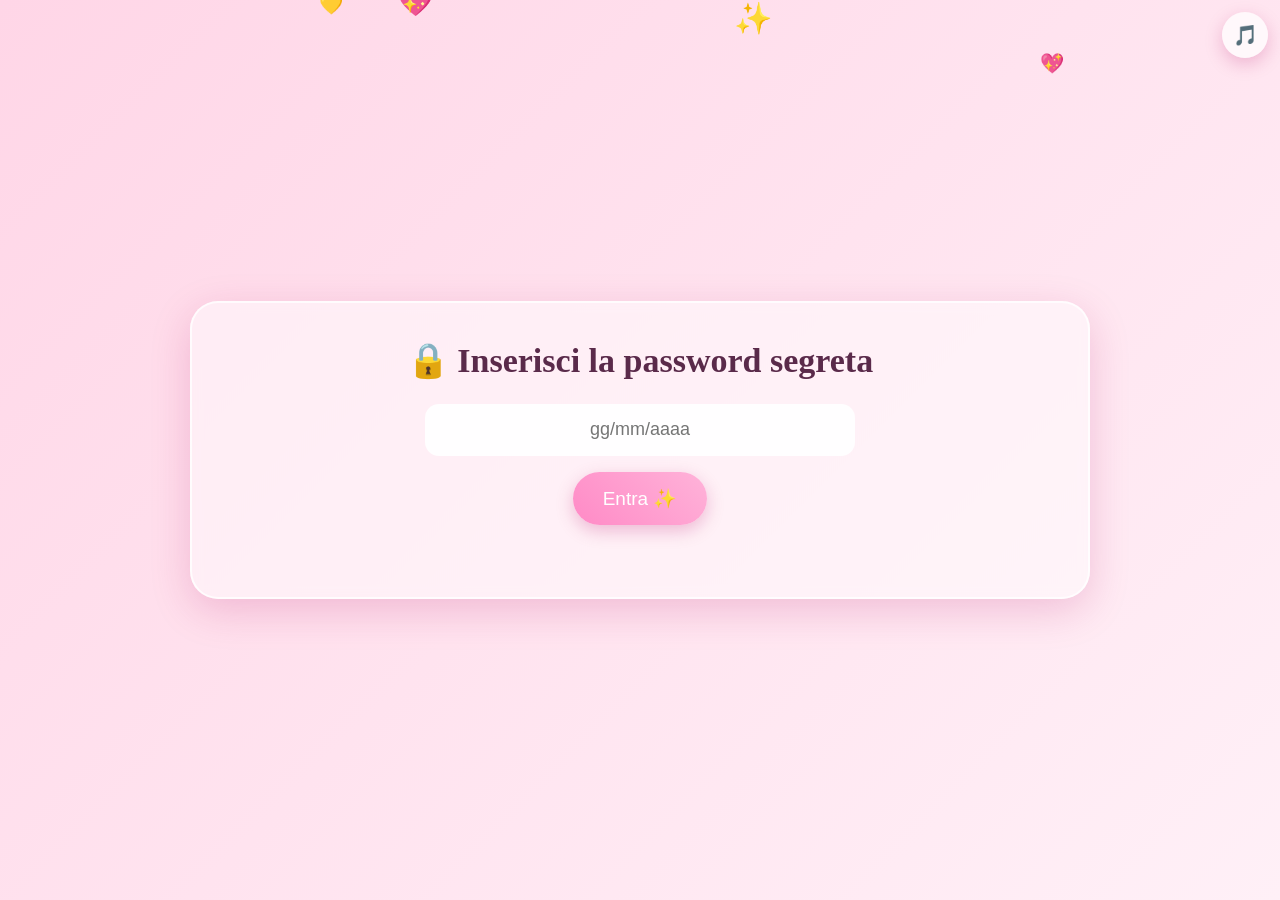
<file: index.html>
<!DOCTYPE html>
<html lang="it">
<head>
  <meta charset="UTF-8">
  <meta name="viewport" content="width=device-width, initial-scale=1.0, viewport-fit=cover">
  <title>Ingresso segreto</title>
  <link rel="stylesheet" href="style.css">
</head>
<body class="pink-bg page-transition">
  <canvas id="magic"></canvas>

  <button id="musicButton" class="music-btn" onclick="toggleMusic()">🎵</button>

  <main class="container card">
    <h1>🔒 Inserisci la password segreta</h1>

    <input id="password" type="text" inputmode="numeric" maxlength="10" placeholder="gg/mm/aaaa" autocomplete="off">
    <button class="magic-btn" onclick="checkPassword()">Entra ✨</button>

    <p id="error"></p>
  </main>


  <audio id="bgMusic" loop preload="auto">
    <source src="music.mp3" type="audio/mpeg">
  </audio>


  <script>
    const input = document.getElementById("password");

    input.addEventListener("input", function () {
      let digits = input.value.replace(/\D/g, "").slice(0, 8);
      let formatted = "";

      if (digits.length <= 2) {
        formatted = digits;
      } else if (digits.length <= 4) {
        formatted = digits.slice(0, 2) + "/" + digits.slice(2);
      } else {
        formatted = digits.slice(0, 2) + "/" + digits.slice(2, 4) + "/" + digits.slice(4);
      }

      input.value = formatted;
    });

    function checkPassword() {
      const value = document.getElementById("password").value;
      if (value === "14/03/2026") {
        activateMusic();
        goToPage("page1.html");
      } else {
        document.getElementById("error").innerText = "Password errata 💔";
      }
    }
  </script>
  <script src="script.js"></script>
</body>
</html>
</file>
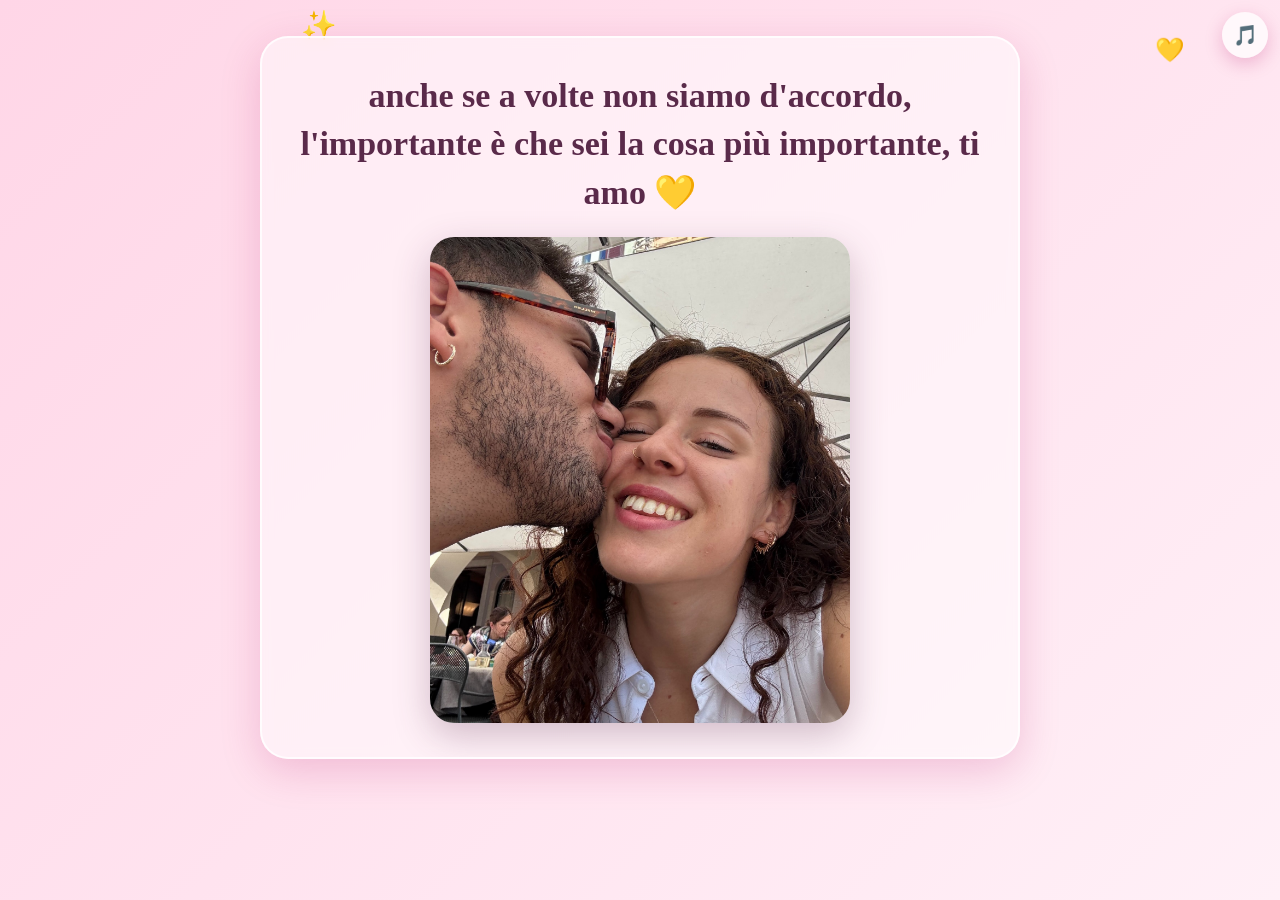
<file: finale.html>
<!DOCTYPE html>
<html lang="it">
<head>
  <meta charset="UTF-8">
  <meta name="viewport" content="width=device-width, initial-scale=1.0, viewport-fit=cover">
  <title>Messaggio segreto</title>
  <link rel="stylesheet" href="style.css">
</head>
<body class="pink-bg finale-page page-transition">
  <canvas id="magic"></canvas>

  <button id="musicButton" class="music-btn" onclick="toggleMusic()">🎵</button>

  <main class="container final-card">
    <h1 class="final-message">
      anche se a volte non siamo d'accordo, l'importante è che sei la cosa più importante, ti amo 💛
    </h1>

    <img class="final-photo" src="foto.jpg" alt="Foto ricordo">
  </main>


  <audio id="bgMusic" loop preload="auto">
    <source src="music.mp3" type="audio/mpeg">
  </audio>


  <script src="script.js"></script>
</body>
</html>
</file>
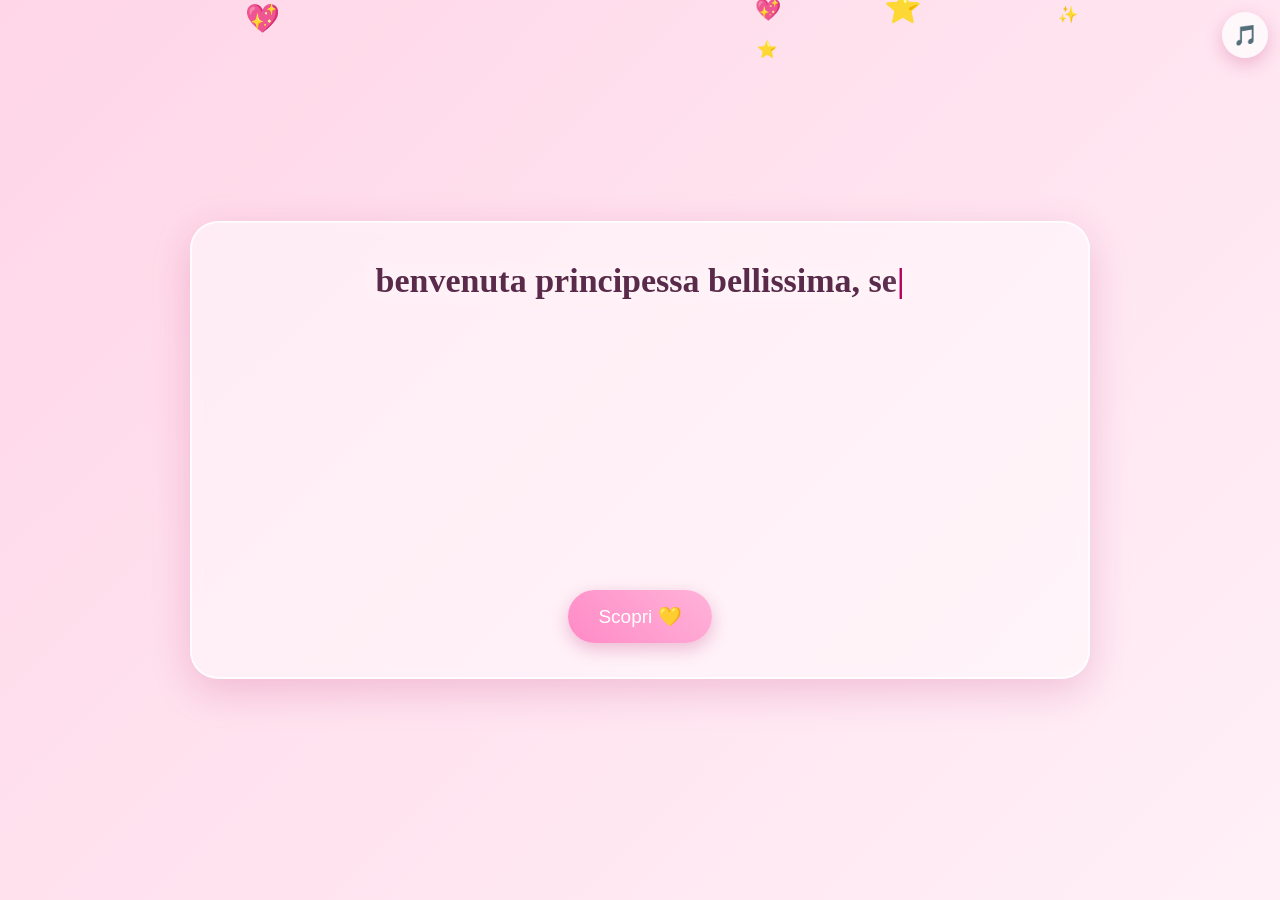
<file: page1.html>
<!DOCTYPE html>
<html lang="it">
<head>
  <meta charset="UTF-8">
  <meta name="viewport" content="width=device-width, initial-scale=1.0, viewport-fit=cover">
  <title>Ordine delle Principesse</title>
  <link rel="stylesheet" href="style.css">
</head>
<body class="pink-bg page-transition">
  <canvas id="magic"></canvas>

  <button id="musicButton" class="music-btn" onclick="toggleMusic()">🎵</button>

  <main class="container card">
    <h1 class="typewriter-text" data-text="benvenuta principessa bellissima, se sei qui è perchè ti sei dimostrata degna di far parte dell'ordine segreto delle principesse più belle del mondo, e il tuo cavaliere ha un importante messaggio per te, riuscirai a scoprirlo?"></h1>

    <button class="magic-btn" onclick="goToPage('quiz1.html')">Scopri 💛</button>
  </main>


  <audio id="bgMusic" loop preload="auto">
    <source src="music.mp3" type="audio/mpeg">
  </audio>


  <script src="script.js"></script>
</body>
</html>
</file>
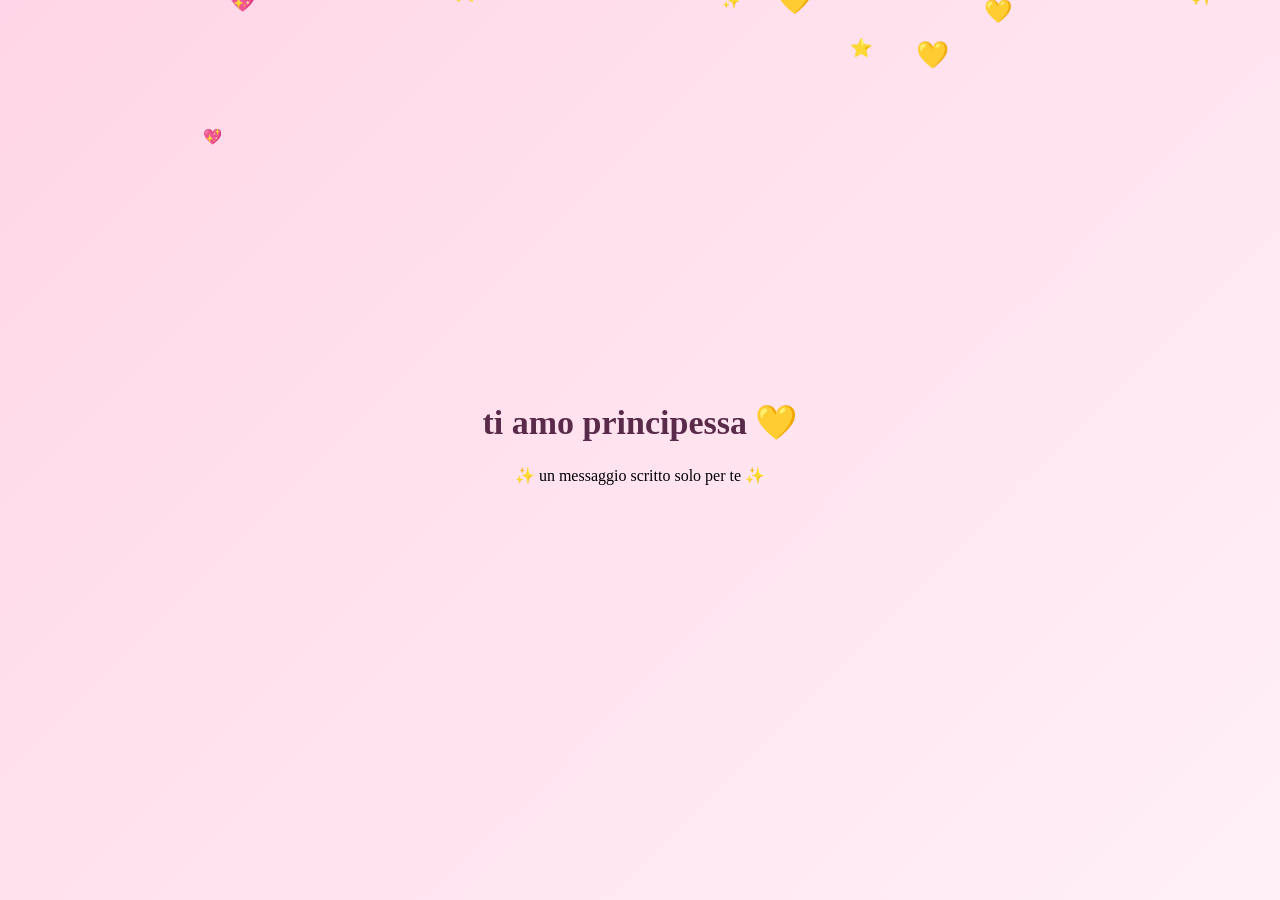
<file: page2.html>
<!DOCTYPE html>
<html lang="it">
<head>
<meta charset="UTF-8">
<title>Messaggio del Cavaliere</title>
<link rel="stylesheet" href="style.css">
</head>
<body class="pink-bg">

<canvas id="magic"></canvas>

<div class="container">
  <h1 class="typewriter-large">ti amo principessa 💛</h1>

  <div class="lyrics-box">
    <p>✨ un messaggio scritto solo per te ✨</p>
  </div>
</div>

<script src="script.js"></script>
</body>
</html>
</file>
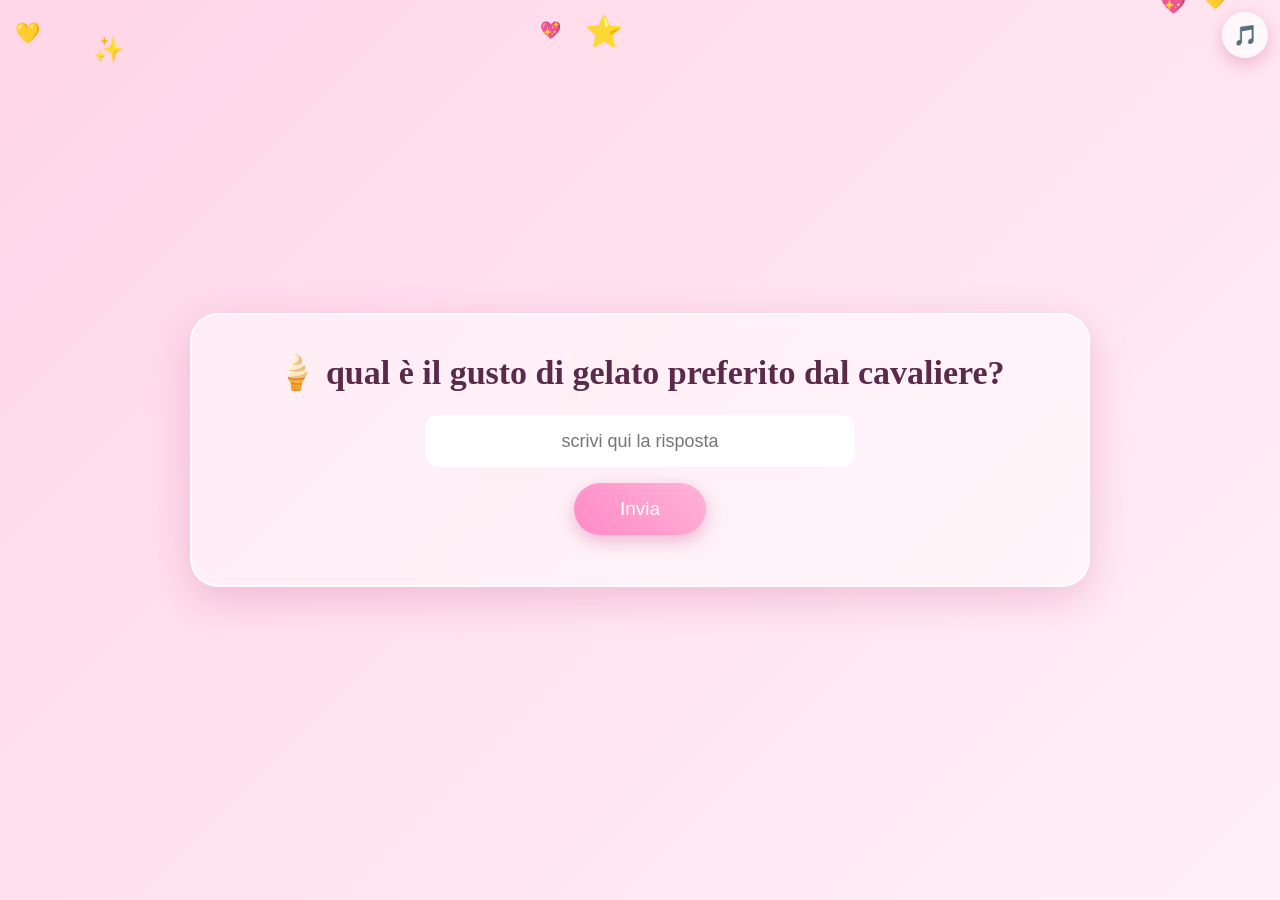
<file: quiz1.html>
<!DOCTYPE html>
<html lang="it">
<head>
  <meta charset="UTF-8">
  <meta name="viewport" content="width=device-width, initial-scale=1.0, viewport-fit=cover">
  <title>Quiz 1</title>
  <link rel="stylesheet" href="style.css">
</head>
<body class="pink-bg page-transition">
  <canvas id="magic"></canvas>

  <button id="musicButton" class="music-btn" onclick="toggleMusic()">🎵</button>

  <main class="container card">
    <h1>🍦 qual è il gusto di gelato preferito dal cavaliere?</h1>

    <input id="answer" type="text" placeholder="scrivi qui la risposta">
    <button class="magic-btn" onclick="checkAnswer()">Invia</button>

    <p id="feedback"></p>
  </main>


  <audio id="bgMusic" loop preload="auto">
    <source src="music.mp3" type="audio/mpeg">
  </audio>


  <script>
    function checkAnswer() {
      const value = document.getElementById("answer").value.trim().toLowerCase();
      const feedback = document.getElementById("feedback");

      if (value === "caramello" || value === "caramello salato") {
        goToPage("quiz2.html");
      } else {
        feedback.className = "error";
        feedback.innerText = "Sbagliato 💔";
      }
    }
  </script>
  <script src="script.js"></script>
</body>
</html>
</file>
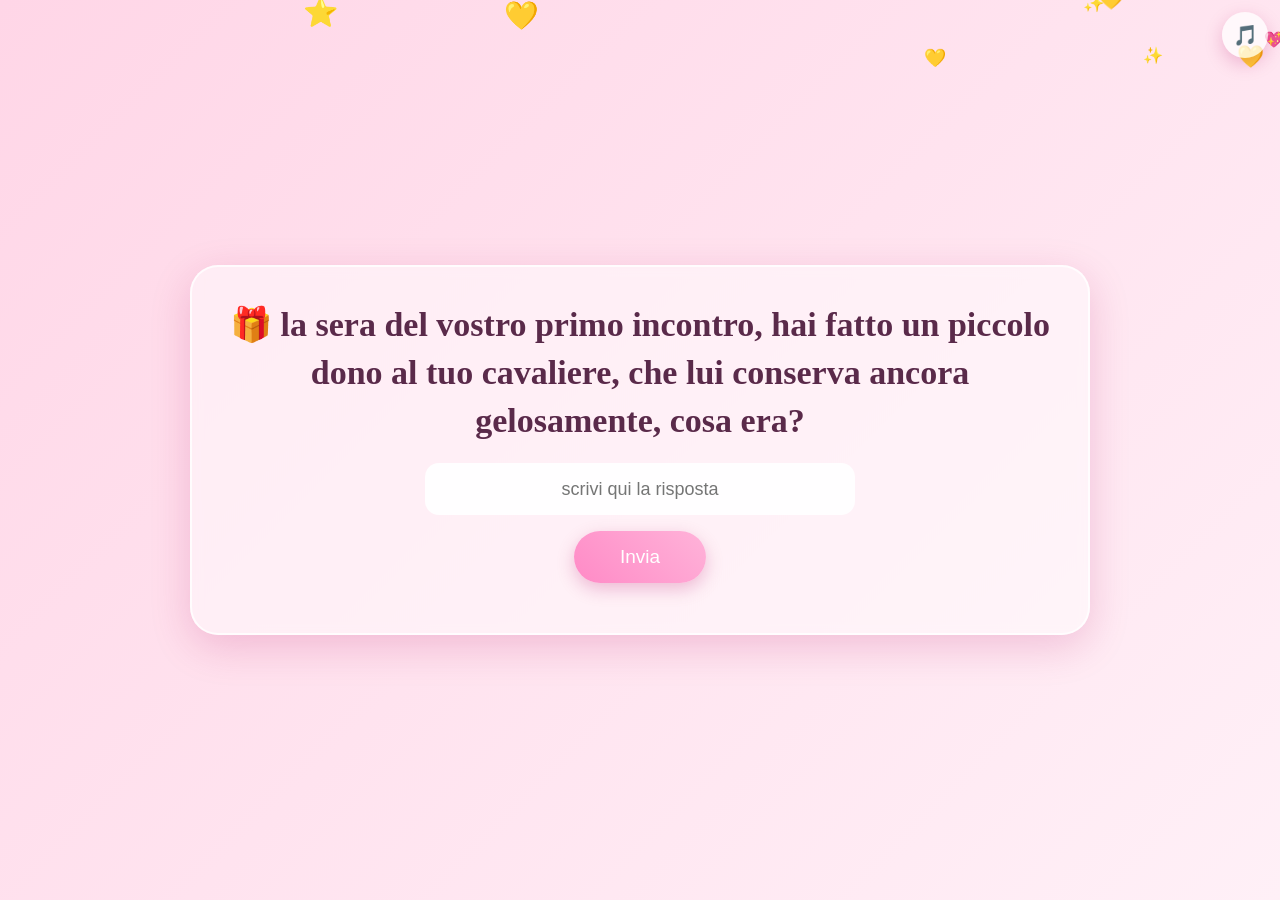
<file: quiz2.html>
<!DOCTYPE html>
<html lang="it">
<head>
  <meta charset="UTF-8">
  <meta name="viewport" content="width=device-width, initial-scale=1.0, viewport-fit=cover">
  <title>Quiz 2</title>
  <link rel="stylesheet" href="style.css">
</head>
<body class="pink-bg page-transition">
  <canvas id="magic"></canvas>

  <button id="musicButton" class="music-btn" onclick="toggleMusic()">🎵</button>

  <main class="container card">
    <h1>🎁 la sera del vostro primo incontro, hai fatto un piccolo dono al tuo cavaliere, che lui conserva ancora gelosamente, cosa era?</h1>

    <input id="answer" type="text" placeholder="scrivi qui la risposta">
    <button class="magic-btn" onclick="checkAnswer()">Invia</button>

    <p id="feedback"></p>
  </main>


  <audio id="bgMusic" loop preload="auto">
    <source src="music.mp3" type="audio/mpeg">
  </audio>


  <script>
    function checkAnswer() {
      const value = document.getElementById("answer").value.trim().toLowerCase();
      const feedback = document.getElementById("feedback");

      if (value === "scontrino" || value === "uno scontrino" || value === "lo scontrino") {
        goToPage("quiz3.html");
      } else {
        feedback.className = "error";
        feedback.innerText = "Sbagliato 💔";
      }
    }
  </script>
  <script src="script.js"></script>
</body>
</html>
</file>
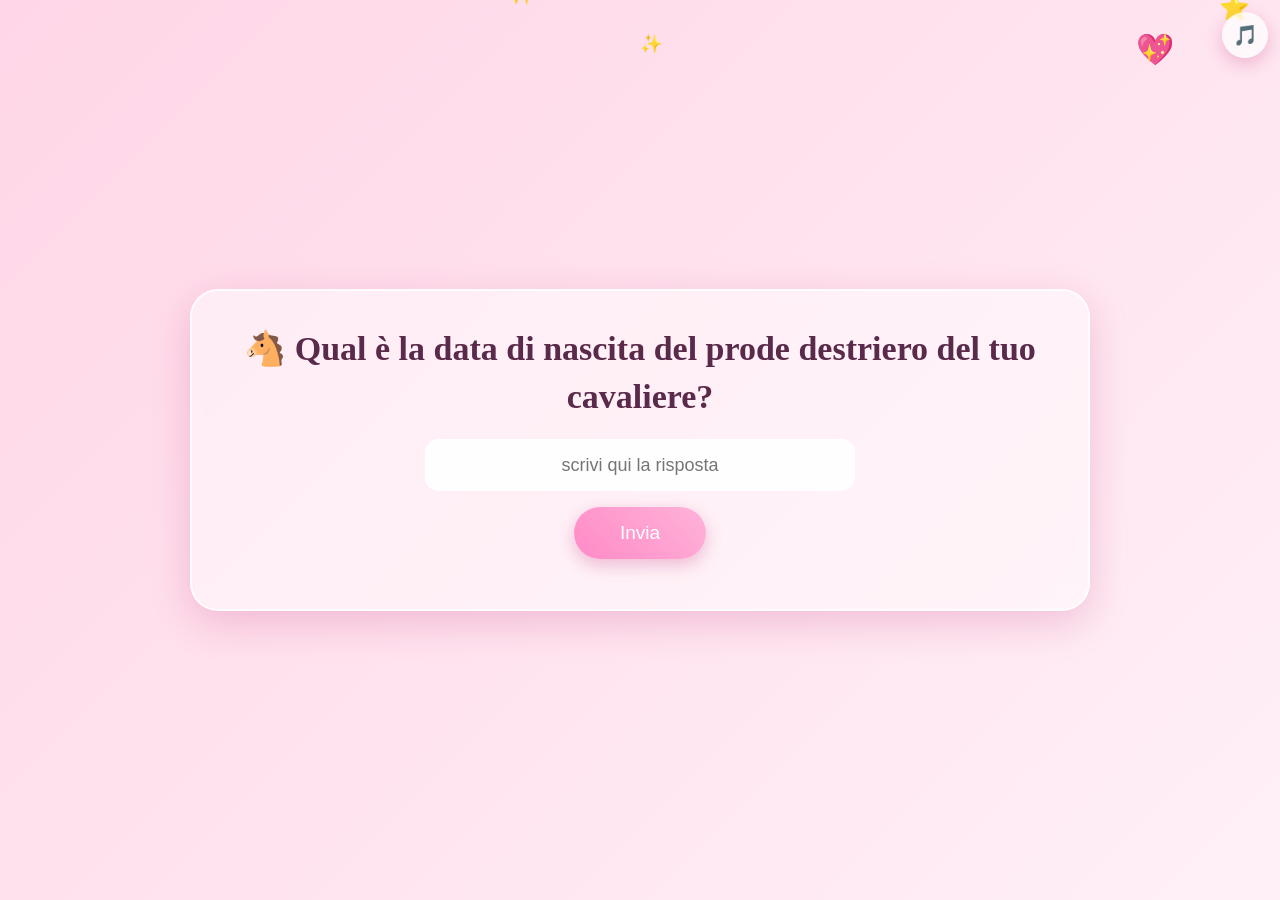
<file: quiz3.html>
<!DOCTYPE html>
<html lang="it">
<head>
  <meta charset="UTF-8">
  <meta name="viewport" content="width=device-width, initial-scale=1.0, viewport-fit=cover">
  <title>Quiz 3</title>
  <link rel="stylesheet" href="style.css">
</head>
<body class="pink-bg page-transition">
  <canvas id="magic"></canvas>

  <button id="musicButton" class="music-btn" onclick="toggleMusic()">🎵</button>

  <main class="container card">
    <h1>🐴 Qual è la data di nascita del prode destriero del tuo cavaliere?</h1>

    <input id="answer" type="text" placeholder="scrivi qui la risposta">
    <button class="magic-btn" onclick="checkAnswer()">Invia</button>

    <p id="feedback"></p>
  </main>


  <audio id="bgMusic" loop preload="auto">
    <source src="music.mp3" type="audio/mpeg">
  </audio>


  <script>
    function normalize(value) {
      return value.trim().toLowerCase().replace(/\s+/g, " ");
    }

    function checkAnswer() {
      const value = normalize(document.getElementById("answer").value);
      const feedback = document.getElementById("feedback");

      const validAnswers = [
        "10 luglio 2025",
        "10/07/2025",
        "10 luglio",
        "10/07"
      ];

      if (validAnswers.includes(value)) {
        goToPage("finale.html");
      } else {
        feedback.className = "error";
        feedback.innerText = "Sbagliato 💔";
      }
    }
  </script>
  <script src="script.js"></script>
</body>
</html>
</file>
<file: style.css>
* {
  box-sizing: border-box;
  -webkit-tap-highlight-color: transparent;
}

html {
  min-height: 100%;
  width: 100%;
}

body {
  margin: 0;
  min-height: 100svh;
  width: 100%;
  font-family: Georgia, serif;
  overflow-x: hidden;
}

.pink-bg {
  background: linear-gradient(135deg, #ffd6e7, #fff0f7);
  display: flex;
  justify-content: center;
  align-items: center;
  min-height: 100svh;
  text-align: center;
  padding: max(18px, env(safe-area-inset-top)) max(16px, env(safe-area-inset-right)) max(18px, env(safe-area-inset-bottom)) max(16px, env(safe-area-inset-left));
}

.page-transition {
  animation: fadeInPage 0.7s ease forwards;
}

body.fade-out {
  animation: fadeOutPage 0.45s ease forwards;
}

@keyframes fadeInPage {
  from { opacity: 0; transform: scale(0.985); }
  to { opacity: 1; transform: scale(1); }
}

@keyframes fadeOutPage {
  from { opacity: 1; transform: scale(1); }
  to { opacity: 0; transform: scale(0.985); }
}

canvas {
  position: fixed;
  inset: 0;
  pointer-events: none;
  z-index: 1;
}

.container {
  width: min(92vw, 900px);
  position: relative;
  z-index: 2;
}

.card,
.final-card {
  background: rgba(255, 255, 255, 0.48);
  border: 2px solid rgba(255, 255, 255, 0.78);
  border-radius: clamp(20px, 6vw, 28px);
  padding: clamp(22px, 6vw, 34px);
  box-shadow: 0 12px 40px rgba(179, 0, 95, 0.18);
  backdrop-filter: blur(6px);
  max-height: calc(100svh - 42px);
  overflow-y: auto;
}

h1 {
  color: #5a2a4a;
  line-height: 1.42;
  margin: 0 0 18px;
  font-size: clamp(22px, 6vw, 34px);
  overflow-wrap: break-word;
}

.typewriter-text {
  min-height: 8.8em;
  white-space: normal;
  overflow: visible;
  text-shadow: 0 0 18px rgba(255, 255, 255, 0.95);
}

.typewriter-text::after {
  content: "|";
  color: #b3005f;
  animation: blink 0.8s infinite;
}

.typewriter-text.finished::after {
  content: "";
}

@keyframes blink {
  50% { opacity: 0; }
}

.magic-btn {
  margin-top: 16px;
  padding: 15px 30px;
  min-height: 52px;
  min-width: 132px;
  border: none;
  border-radius: 999px;
  background: linear-gradient(45deg, #ff8ac6, #ffb3d9);
  color: white;
  font-size: clamp(17px, 4.4vw, 19px);
  cursor: pointer;
  box-shadow: 0 6px 18px rgba(179, 0, 95, 0.24);
  transition: transform 0.2s ease, box-shadow 0.2s ease;
  touch-action: manipulation;
}

.magic-btn:active {
  transform: scale(0.97);
}

@media (hover: hover) {
  .magic-btn:hover {
    transform: scale(1.06);
    box-shadow: 0 10px 26px rgba(179, 0, 95, 0.30);
  }
}

.music-btn {
  position: fixed;
  top: max(12px, env(safe-area-inset-top));
  right: max(12px, env(safe-area-inset-right));
  z-index: 4;
  width: 46px;
  height: 46px;
  border: none;
  border-radius: 50%;
  background: rgba(255, 255, 255, 0.72);
  box-shadow: 0 6px 18px rgba(179, 0, 95, 0.22);
  cursor: pointer;
  font-size: 20px;
  touch-action: manipulation;
}

.music-btn.playing {
  background: #fff0b8;
}

input {
  display: block;
  padding: 14px 15px;
  border-radius: 14px;
  border: none;
  margin: 12px auto 0;
  width: min(100%, 430px);
  min-height: 52px;
  font-size: 18px;
  text-align: center;
  outline: none;
  background: rgba(255, 255, 255, 0.92);
}

#error,
.error {
  color: #b3005f;
  font-weight: bold;
  min-height: 24px;
  margin: 14px 0 0;
}

.finale-page {
  align-items: flex-start;
  overflow-y: auto;
}

.final-card {
  margin: 18px auto;
  max-width: 760px;
  max-height: none;
}

.final-message {
  font-size: clamp(22px, 5.4vw, 34px);
  margin-bottom: 20px;
}

.final-photo {
  display: block;
  width: min(100%, 420px);
  max-height: min(54svh, 520px);
  object-fit: cover;
  object-position: center;
  margin: 0 auto;
  border-radius: clamp(18px, 5vw, 24px);
  box-shadow: 0 12px 36px rgba(90, 42, 74, 0.28);
}

audio {
  display: none;
}

@media (max-width: 600px) {
  .pink-bg {
    align-items: center;
    padding-top: 72px;
    padding-bottom: 22px;
  }

  .card,
  .final-card {
    width: 100%;
  }

  .typewriter-text {
    min-height: 15.5em;
  }

  .finale-page {
    align-items: flex-start;
    padding-top: 72px;
  }

  .final-photo {
    width: min(100%, 340px);
    max-height: 42svh;
  }
}

@media (max-width: 380px) {
  h1 {
    font-size: 21px;
  }

  .card,
  .final-card {
    padding: 20px 15px;
  }

  .typewriter-text {
    min-height: 18em;
  }

  .magic-btn {
    width: 100%;
    max-width: 260px;
  }
}

@media (orientation: landscape) and (max-height: 520px) {
  .pink-bg {
    align-items: flex-start;
    padding-top: 68px;
    padding-bottom: 16px;
  }

  .card,
  .final-card {
    max-height: none;
  }

  h1 {
    font-size: clamp(20px, 4vw, 28px);
  }

  .typewriter-text {
    min-height: 6.2em;
  }

  .final-photo {
    max-height: 46svh;
  }
}
</file>
